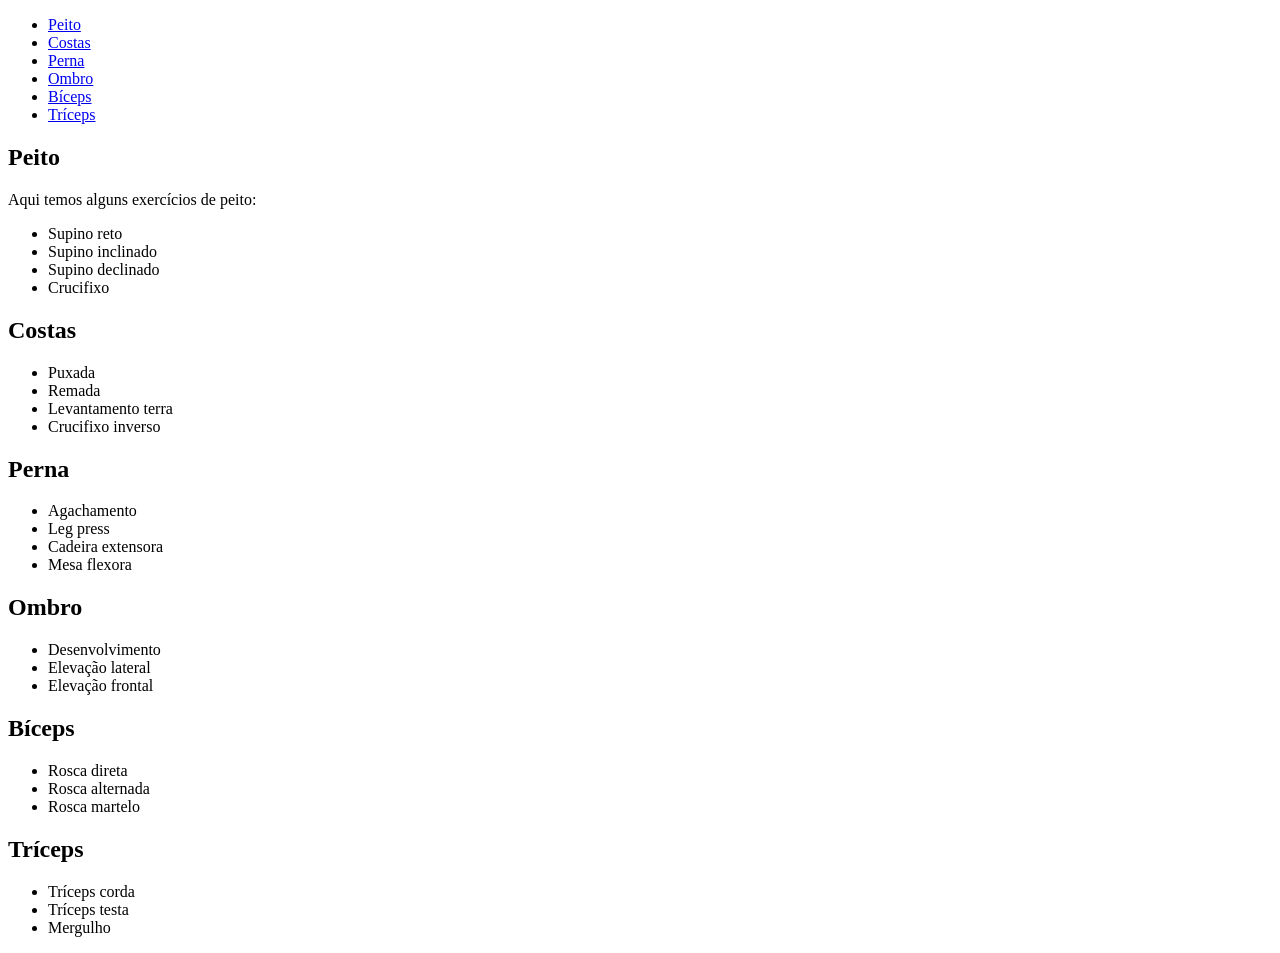
<file: Atividade pra fazer depois/index.html>
<!DOCTYPE html>
<html lang="pt-br">
<head>
    <title>Minha Academia</title>
</head>
<body>

    <!-- Menu -->
    <ul>
        <li><a href="#peito">Peito</a></li>
        <li><a href="#costas">Costas</a></li>
        <li><a href="#perna">Perna</a></li>
        <li><a href="#ombro">Ombro</a></li>
        <li><a href="#biceps">Bíceps</a></li>
        <li><a href="#triceps">Tríceps</a></li>
    </ul>

    <!-- Peito -->
    <section id="peito">
        <h2>Peito</h2>
        <p>Aqui temos alguns exercícios de peito:</p>
        <ul>
            <li>Supino reto</li>
            <li>Supino inclinado</li>
            <li>Supino declinado</li>
            <li>Crucifixo</li>
        </ul>
    </section>

    <!-- Costas -->
    <section id="costas">
        <h2>Costas</h2>
        <ul>
            <li>Puxada</li>
            <li>Remada</li>
            <li>Levantamento terra</li>
            <li>Crucifixo inverso</li>
        </ul>
    </section>

    <!-- Perna -->
    <section id="perna">
        <h2>Perna</h2>
        <ul>
            <li>Agachamento</li>
            <li>Leg press</li>
            <li>Cadeira extensora</li>
            <li>Mesa flexora</li>
        </ul>
    </section>

    <!-- Ombro -->
    <section id="ombro">
        <h2>Ombro</h2>
        <ul>
            <li>Desenvolvimento</li>
            <li>Elevação lateral</li>
            <li>Elevação frontal</li>
        </ul>
    </section>

    <!-- Bíceps -->
    <section id="biceps">
        <h2>Bíceps</h2>
        <ul>
            <li>Rosca direta</li>
            <li>Rosca alternada</li>
            <li>Rosca martelo</li>
        </ul>
    </section>

    <!-- Tríceps -->
    <section id="triceps">
        <h2>Tríceps</h2>
        <ul>
            <li>Tríceps corda</li>
            <li>Tríceps testa</li>
            <li>Mergulho</li>
        </ul>
    </section>

</body>
</html>
</file>
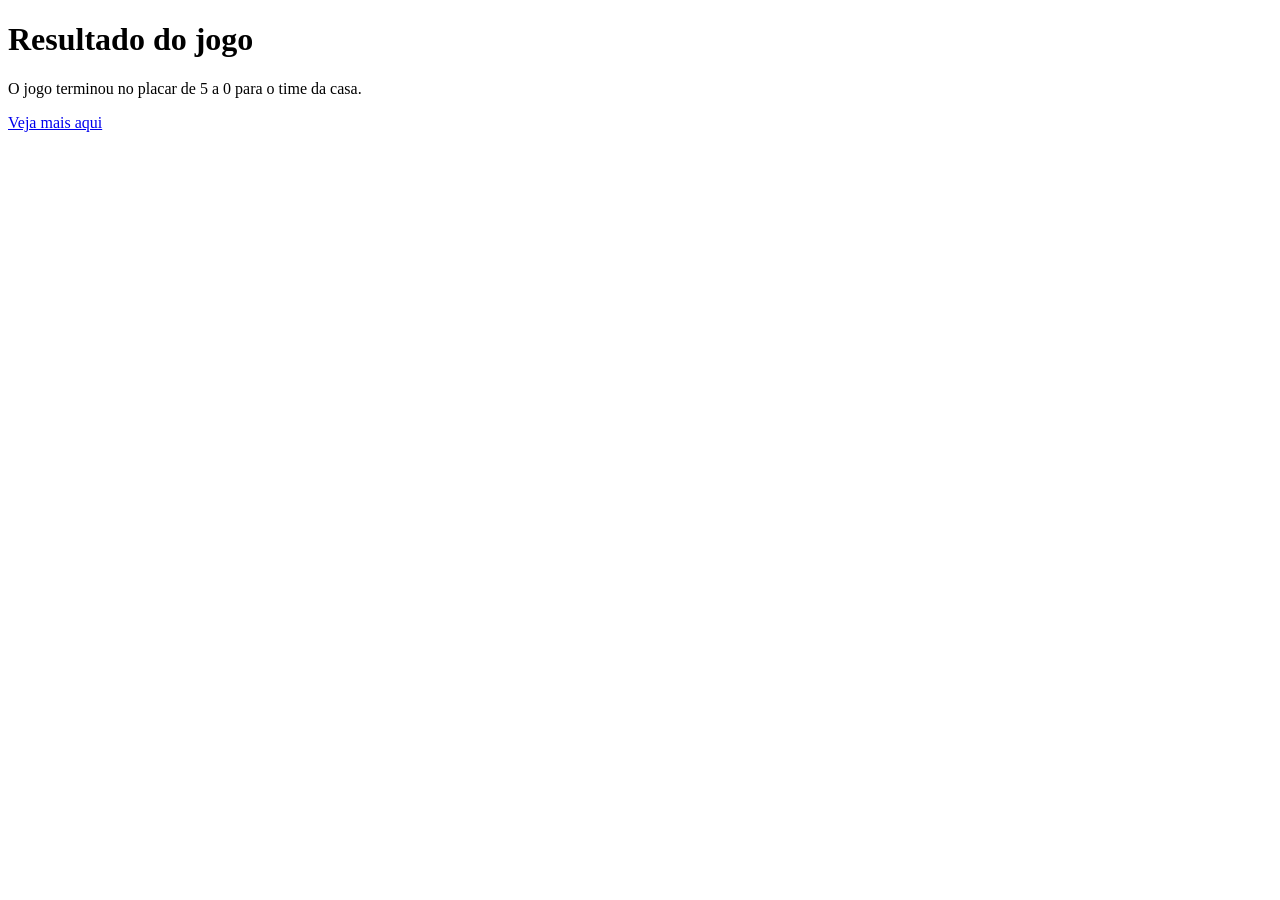
<file: front-end/index.html>
<!DOCTYPE html>
<html>
<head>
    <meta charset="UTF-8">
    <meta name="viewport" content="width=device-width, initial-scale=1.0">
    <title>Pagina Web</title>
    <link rel="stylesheet" href="style.css">

</head>

<body>

    <h1>Resultado do jogo</h1>
    <p>O jogo terminou no placar de 5 a 0 para o time da casa.</p>
    <a href="https://www.meutimao.com.br/jogo/239/brasileirao-2011/corinthians-5-x-0-sao_paulo">Veja mais aqui</a>

</body>
</html>
</file>
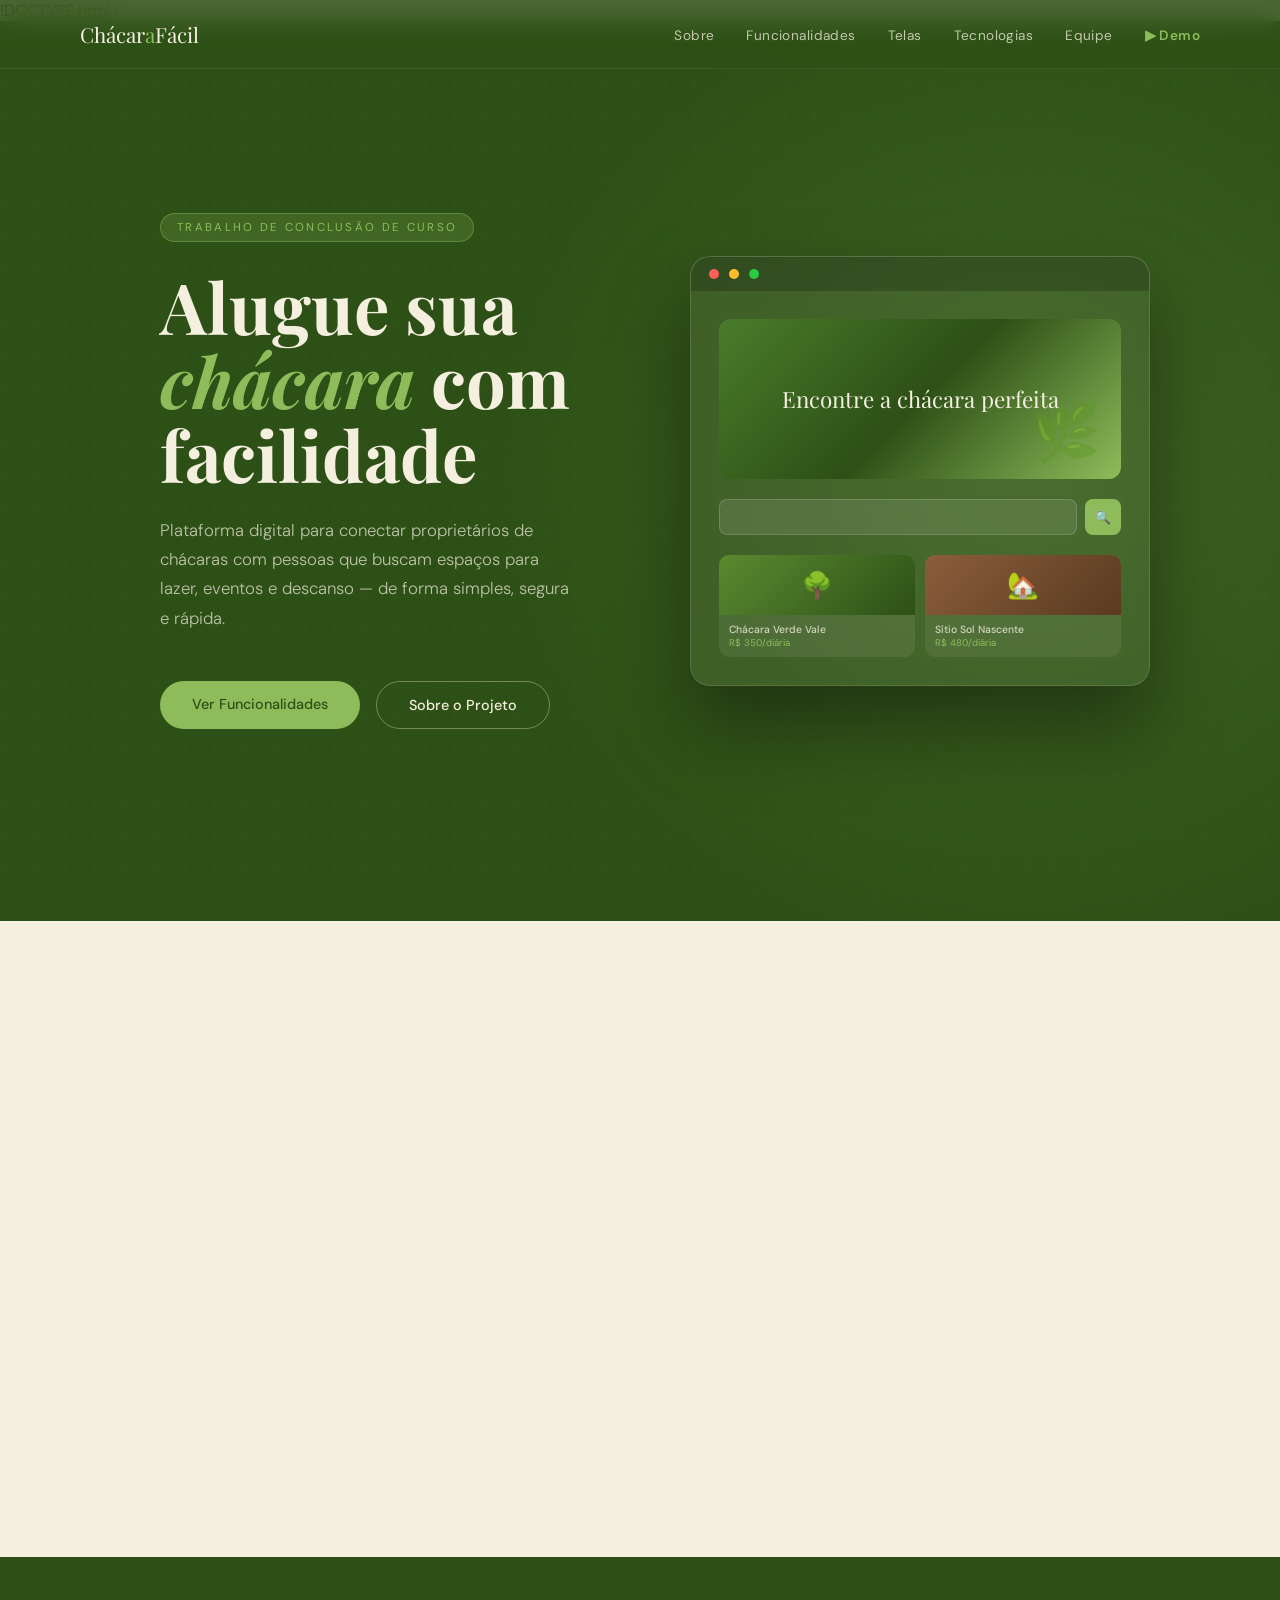
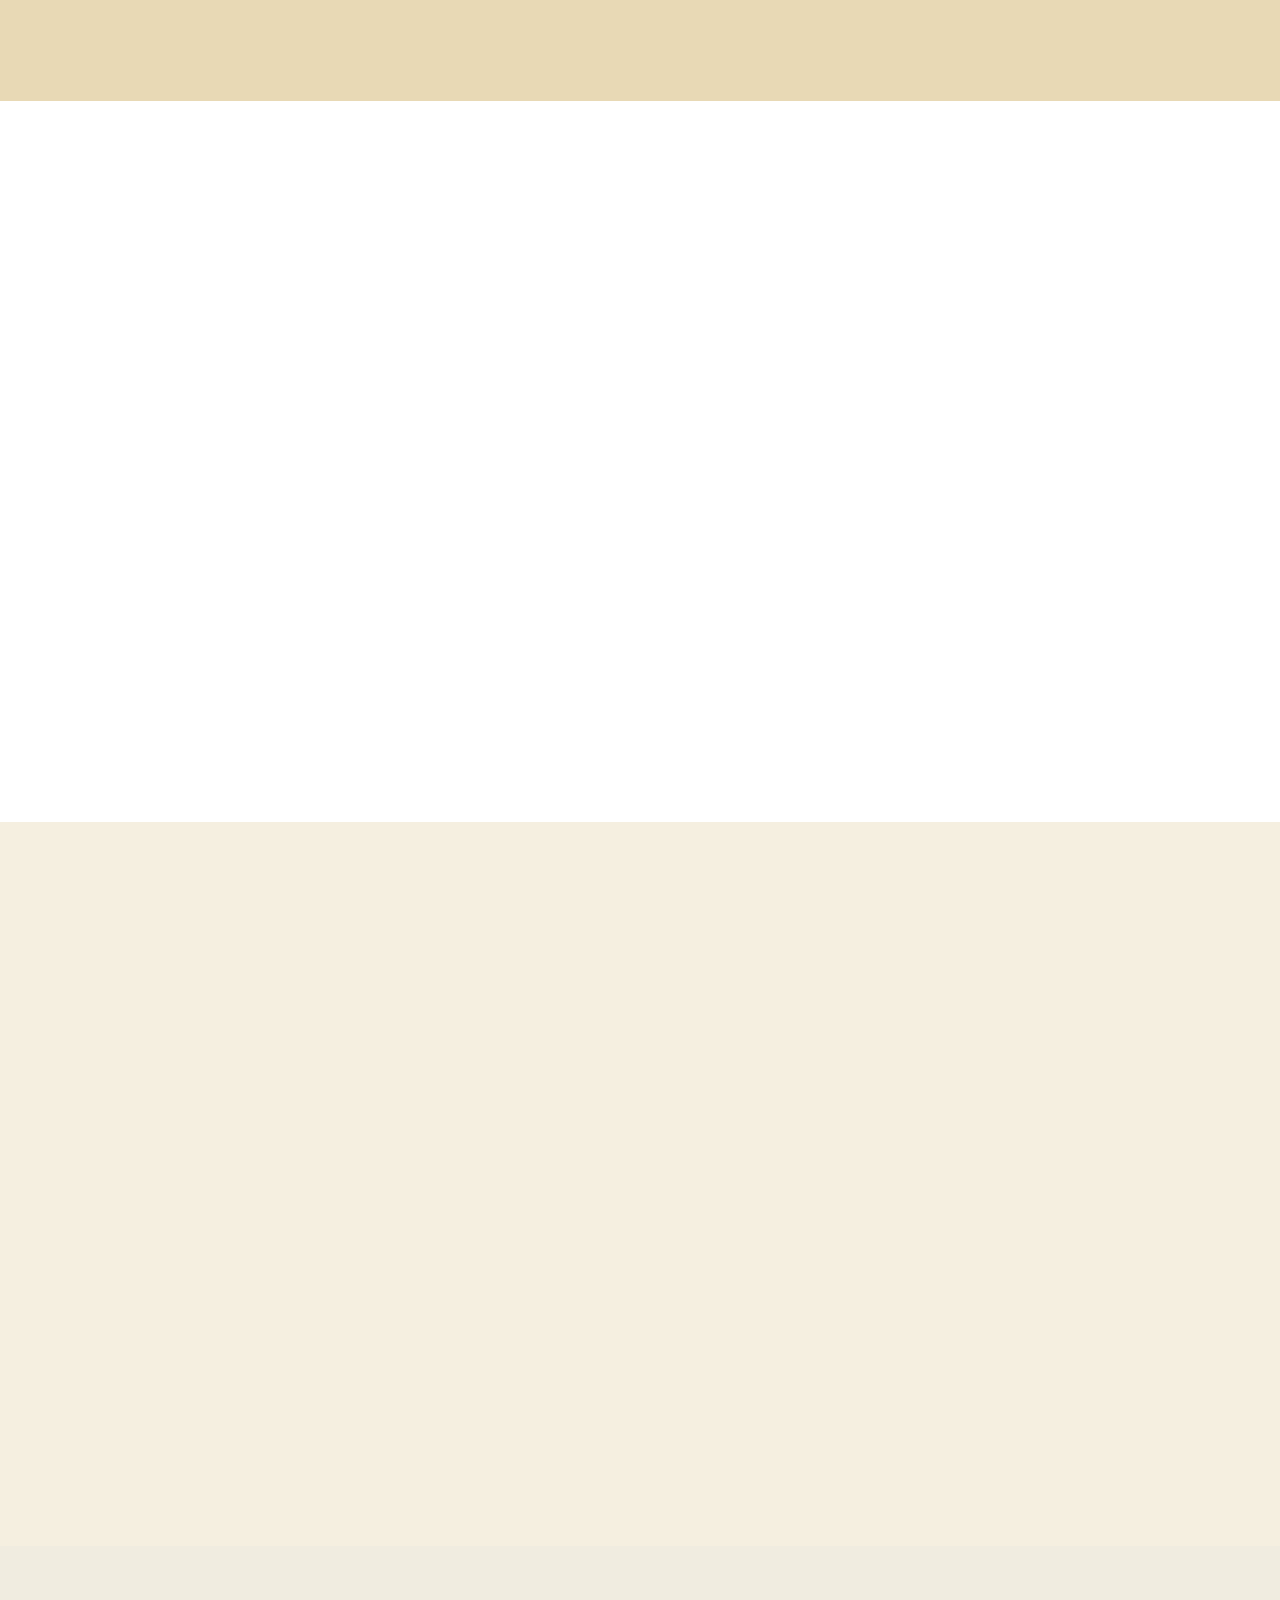
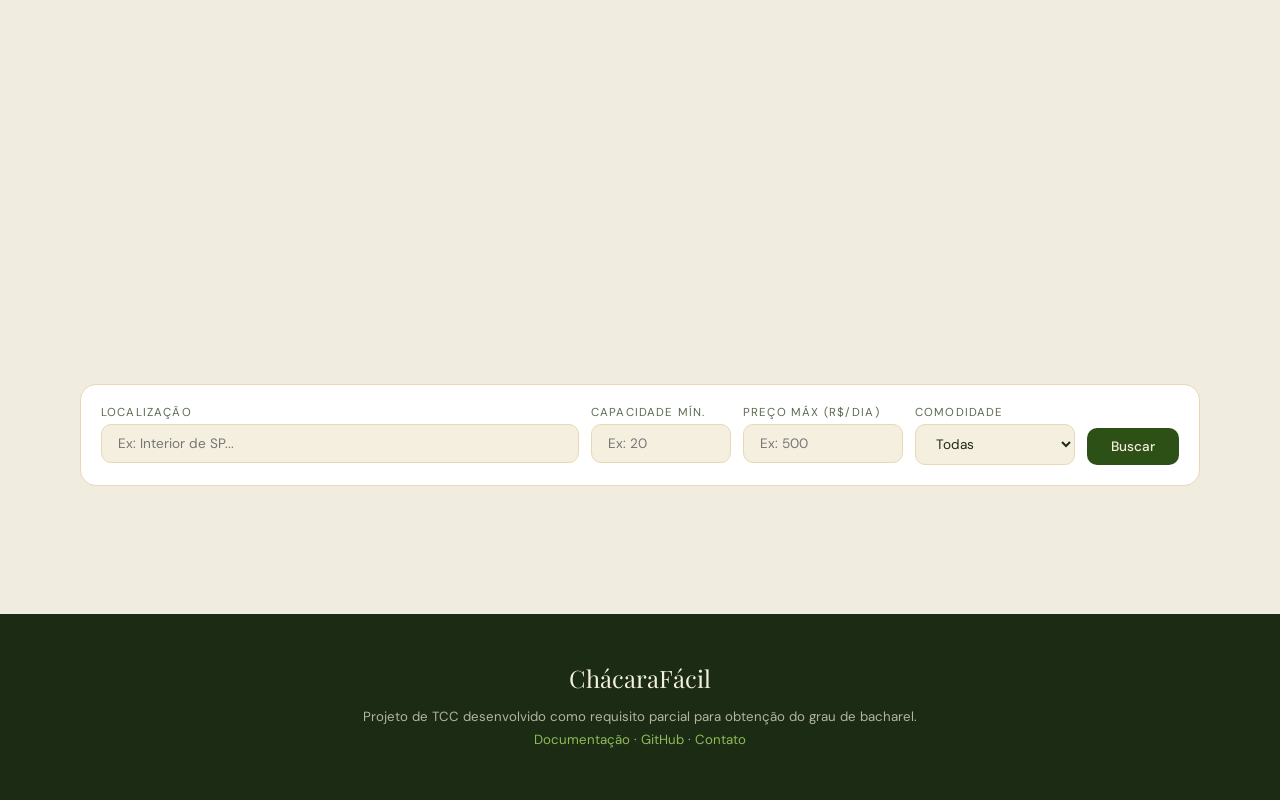
<file: porfólio/index.html>
!DOCTYPE html>
<html lang="pt-BR">
<head>
  <meta charset="UTF-8" />
  <meta name="viewport" content="width=device-width, initial-scale=1.0"/>
  <title>ChácaraFácil — TCC Portfolio</title>
  <link href="https://fonts.googleapis.com/css2?family=Playfair+Display:ital,wght@0,400;0,700;1,400&family=DM+Sans:wght@300;400;500&display=swap" rel="stylesheet"/>
  <style>
    :root {
      --verde: #2D5016;
      --verde-claro: #4A7C2B;
      --verde-suave: #8FBC5A;
      --creme: #F5EFE0;
      --areia: #E8D9B5;
      --terra: #8B5E3C;
      --text: #1C2B14;
      --text-light: #5C6B50;
    }

    *, *::before, *::after { box-sizing: border-box; margin: 0; padding: 0; }

    html { scroll-behavior: smooth; }

    body {
      font-family: 'DM Sans', sans-serif;
      background-color: var(--creme);
      color: var(--text);
      overflow-x: hidden;
    }

    /* ── HERO ── */
    .hero {
      min-height: 100vh;
      background: var(--verde);
      display: grid;
      grid-template-columns: 1fr 1fr;
      position: relative;
      overflow: hidden;
    }

    .hero::before {
      content: '';
      position: absolute;
      inset: 0;
      background:
        radial-gradient(ellipse 60% 80% at 80% 50%, rgba(143,188,90,0.18) 0%, transparent 70%),
        url("data:image/svg+xml,%3Csvg width='60' height='60' viewBox='0 0 60 60' xmlns='http://www.w3.org/2000/svg'%3E%3Cg fill='none' fill-rule='evenodd'%3E%3Cg fill='%234A7C2B' fill-opacity='0.06'%3E%3Cpath d='M36 34v-4h-2v4h-4v2h4v4h2v-4h4v-2h-4zm0-30V0h-2v4h-4v2h4v4h2V6h4V4h-4zM6 34v-4H4v4H0v2h4v4h2v-4h4v-2H6zM6 4V0H4v4H0v2h4v4h2V6h4V4H6z'/%3E%3C/g%3E%3C/g%3E%3C/svg%3E");
      pointer-events: none;
    }

    .hero-left {
      display: flex;
      flex-direction: column;
      justify-content: center;
      padding: 80px 60px 80px 80px;
      position: relative;
      z-index: 2;
    }

    .tag {
      display: inline-block;
      background: rgba(143,188,90,0.2);
      border: 1px solid rgba(143,188,90,0.4);
      color: var(--verde-suave);
      font-size: 0.72rem;
      letter-spacing: 0.2em;
      text-transform: uppercase;
      padding: 6px 16px;
      border-radius: 100px;
      margin-bottom: 28px;
      width: fit-content;
      animation: fadeUp 0.8s ease both;
    }

    .hero h1 {
      font-family: 'Playfair Display', serif;
      font-size: clamp(3rem, 5.5vw, 5.5rem);
      line-height: 1.05;
      color: var(--creme);
      margin-bottom: 24px;
      animation: fadeUp 0.8s 0.15s ease both;
    }

    .hero h1 em {
      font-style: italic;
      color: var(--verde-suave);
    }

    .hero-desc {
      font-size: 1.05rem;
      line-height: 1.75;
      color: rgba(245,239,224,0.72);
      max-width: 420px;
      margin-bottom: 48px;
      font-weight: 300;
      animation: fadeUp 0.8s 0.3s ease both;
    }

    .hero-btns {
      display: flex;
      gap: 16px;
      flex-wrap: wrap;
      animation: fadeUp 0.8s 0.45s ease both;
    }

    .btn {
      padding: 14px 32px;
      border-radius: 100px;
      font-size: 0.9rem;
      font-weight: 500;
      cursor: pointer;
      border: none;
      text-decoration: none;
      transition: transform 0.2s, box-shadow 0.2s;
    }
    .btn:hover { transform: translateY(-2px); box-shadow: 0 8px 24px rgba(0,0,0,0.25); }

    .btn-primary { background: var(--verde-suave); color: var(--verde); }
    .btn-outline { background: transparent; color: var(--creme); border: 1.5px solid rgba(245,239,224,0.35); }

    .hero-right {
      display: flex;
      align-items: center;
      justify-content: center;
      position: relative;
      z-index: 2;
      animation: fadeIn 1.2s 0.2s ease both;
    }

    .mockup-window {
      background: rgba(255,255,255,0.06);
      border: 1px solid rgba(255,255,255,0.12);
      border-radius: 20px;
      width: min(460px, 90%);
      overflow: hidden;
      backdrop-filter: blur(10px);
      box-shadow: 0 40px 80px rgba(0,0,0,0.4);
    }

    .mockup-bar {
      background: rgba(0,0,0,0.2);
      padding: 12px 18px;
      display: flex;
      align-items: center;
      gap: 10px;
    }
    .dot { width: 10px; height: 10px; border-radius: 50%; }
    .dot:nth-child(1){ background:#FF5F57; }
    .dot:nth-child(2){ background:#FFBD2E; }
    .dot:nth-child(3){ background:#28CA41; }

    .mockup-content {
      padding: 28px;
    }

    .mock-hero-img {
      width: 100%;
      height: 160px;
      border-radius: 12px;
      background: linear-gradient(135deg, #4A7C2B 0%, #2D5016 50%, #8FBC5A 100%);
      display: flex;
      align-items: center;
      justify-content: center;
      margin-bottom: 20px;
      position: relative;
      overflow: hidden;
    }

    .mock-hero-img::after {
      content: '🌿';
      font-size: 3.5rem;
      opacity: 0.4;
      position: absolute;
      right: 20px;
      bottom: 10px;
    }

    .mock-hero-img .mock-title {
      font-family: 'Playfair Display', serif;
      color: var(--creme);
      font-size: 1.4rem;
      text-align: center;
      padding: 0 20px;
    }

    .mock-search {
      display: flex;
      gap: 8px;
      margin-bottom: 20px;
    }
    .mock-input {
      flex: 1;
      background: rgba(255,255,255,0.08);
      border: 1px solid rgba(255,255,255,0.15);
      border-radius: 8px;
      height: 36px;
      padding: 0 12px;
    }
    .mock-btn-s {
      background: var(--verde-suave);
      border-radius: 8px;
      width: 36px;
      height: 36px;
      display: flex;
      align-items: center;
      justify-content: center;
      font-size: 0.8rem;
    }

    .mock-cards {
      display: grid;
      grid-template-columns: 1fr 1fr;
      gap: 10px;
    }
    .mock-card {
      background: rgba(255,255,255,0.07);
      border-radius: 10px;
      overflow: hidden;
    }
    .mock-card-img {
      height: 60px;
      display: flex;
      align-items: center;
      justify-content: center;
      font-size: 1.6rem;
    }
    .mock-card:nth-child(1) .mock-card-img { background: linear-gradient(135deg,#5A8A30,#2D5016); }
    .mock-card:nth-child(2) .mock-card-img { background: linear-gradient(135deg,#8B5E3C,#5A3A20); }
    .mock-card-info { padding: 8px 10px; }
    .mock-card-name { font-size: 0.65rem; color: rgba(245,239,224,0.8); font-weight: 500; }
    .mock-card-price { font-size: 0.6rem; color: var(--verde-suave); }

    /* ── SECTION COMMON ── */
    section { padding: 100px 80px; }

    .section-label {
      font-size: 0.72rem;
      letter-spacing: 0.2em;
      text-transform: uppercase;
      color: var(--verde-claro);
      margin-bottom: 12px;
    }

    .section-title {
      font-family: 'Playfair Display', serif;
      font-size: clamp(2rem, 4vw, 3.2rem);
      line-height: 1.15;
      color: var(--text);
      max-width: 600px;
      margin-bottom: 20px;
    }

    /* ── SOBRE ── */
    .about {
      background: var(--creme);
      display: grid;
      grid-template-columns: 1fr 1fr;
      gap: 80px;
      align-items: center;
    }

    .about-text p {
      color: var(--text-light);
      line-height: 1.8;
      margin-bottom: 16px;
      font-size: 0.95rem;
    }

    .about-highlights {
      display: grid;
      grid-template-columns: 1fr 1fr;
      gap: 20px;
    }

    .highlight-card {
      background: white;
      border-radius: 16px;
      padding: 24px;
      border: 1px solid var(--areia);
      transition: transform 0.2s, box-shadow 0.2s;
    }
    .highlight-card:hover { transform: translateY(-4px); box-shadow: 0 12px 30px rgba(45,80,22,0.1); }

    .highlight-icon { font-size: 1.8rem; margin-bottom: 10px; }
    .highlight-title { font-weight: 500; font-size: 0.9rem; margin-bottom: 6px; }
    .highlight-desc { font-size: 0.78rem; color: var(--text-light); line-height: 1.5; }

    /* ── FUNCIONALIDADES ── */
    .features {
      background: var(--verde);
      color: var(--creme);
    }

    .features .section-title { color: var(--creme); }
    .features .section-label { color: var(--verde-suave); }

    .features-sub {
      color: rgba(245,239,224,0.65);
      max-width: 520px;
      line-height: 1.75;
      margin-bottom: 60px;
      font-size: 0.95rem;
    }

    .features-grid {
      display: grid;
      grid-template-columns: repeat(3, 1fr);
      gap: 24px;
    }

    .feature-card {
      background: rgba(255,255,255,0.06);
      border: 1px solid rgba(255,255,255,0.1);
      border-radius: 20px;
      padding: 32px 28px;
      transition: background 0.3s, transform 0.2s;
    }
    .feature-card:hover { background: rgba(255,255,255,0.1); transform: translateY(-4px); }

    .feature-num {
      font-family: 'Playfair Display', serif;
      font-size: 2.5rem;
      color: rgba(143,188,90,0.3);
      line-height: 1;
      margin-bottom: 16px;
    }
    .feature-title { font-weight: 500; font-size: 1rem; margin-bottom: 10px; color: var(--creme); }
    .feature-desc { font-size: 0.83rem; color: rgba(245,239,224,0.6); line-height: 1.6; }

    /* ── TELAS ── */
    .screens {
      background: var(--areia);
    }

    .screens-header {
      display: flex;
      justify-content: space-between;
      align-items: flex-end;
      margin-bottom: 60px;
      flex-wrap: wrap;
      gap: 24px;
    }

    .screens-grid {
      display: grid;
      grid-template-columns: 2fr 1fr 1fr;
      gap: 20px;
    }

    .screen-card {
      border-radius: 20px;
      overflow: hidden;
      position: relative;
      aspect-ratio: 4/3;
      background: var(--verde);
      display: flex;
      align-items: center;
      justify-content: center;
      cursor: pointer;
      transition: transform 0.3s;
    }
    .screen-card:hover { transform: scale(1.02); }
    .screen-card:hover .screen-overlay { opacity: 1; }

    .screen-card:nth-child(1) { background: linear-gradient(135deg, #2D5016, #4A7C2B); }
    .screen-card:nth-child(2) { background: linear-gradient(135deg, #8B5E3C, #6B3F1E); }
    .screen-card:nth-child(3) { background: linear-gradient(135deg, #1A3A0E, #2D5016); }

    .screen-icon { font-size: 3.5rem; opacity: 0.5; }
    .screen-card:nth-child(1) .screen-icon { font-size: 5rem; }

    .screen-overlay {
      position: absolute;
      inset: 0;
      background: rgba(0,0,0,0.5);
      opacity: 0;
      transition: opacity 0.3s;
      display: flex;
      align-items: center;
      justify-content: center;
      font-size: 0.8rem;
      color: white;
      letter-spacing: 0.1em;
      text-transform: uppercase;
    }

    .screen-label {
      position: absolute;
      bottom: 16px;
      left: 20px;
      color: rgba(255,255,255,0.8);
      font-size: 0.78rem;
      font-weight: 500;
    }

    /* ── TECH ── */
    .tech {
      background: white;
      text-align: center;
    }

    .tech .section-title { margin: 0 auto 16px; text-align: center; }

    .tech-sub {
      color: var(--text-light);
      max-width: 480px;
      margin: 0 auto 60px;
      line-height: 1.75;
      font-size: 0.95rem;
    }

    .tech-pills {
      display: flex;
      flex-wrap: wrap;
      gap: 14px;
      justify-content: center;
      margin-bottom: 60px;
    }

    .pill {
      background: var(--creme);
      border: 1.5px solid var(--areia);
      border-radius: 100px;
      padding: 10px 24px;
      font-size: 0.85rem;
      font-weight: 500;
      color: var(--text);
      transition: all 0.2s;
    }
    .pill:hover { background: var(--verde); color: var(--creme); border-color: var(--verde); }

    .stats-row {
      display: grid;
      grid-template-columns: repeat(4, 1fr);
      gap: 1px;
      background: var(--areia);
      border-radius: 20px;
      overflow: hidden;
      max-width: 800px;
      margin: 0 auto;
    }

    .stat {
      background: white;
      padding: 40px 20px;
      text-align: center;
    }
    .stat-num {
      font-family: 'Playfair Display', serif;
      font-size: 2.4rem;
      color: var(--verde);
      display: block;
    }
    .stat-label { font-size: 0.78rem; color: var(--text-light); margin-top: 4px; }

    /* ── EQUIPE ── */
    .team {
      background: var(--creme);
    }
    .team-grid {
      display: grid;
      grid-template-columns: repeat(auto-fit, minmax(200px, 1fr));
      gap: 24px;
      margin-top: 48px;
    }

    .team-card {
      background: white;
      border-radius: 20px;
      padding: 28px 24px;
      text-align: center;
      border: 1px solid var(--areia);
      transition: transform 0.2s, box-shadow 0.2s;
    }
    .team-card:hover { transform: translateY(-4px); box-shadow: 0 12px 30px rgba(45,80,22,0.1); }

    .avatar {
      width: 72px;
      height: 72px;
      border-radius: 50%;
      background: linear-gradient(135deg, var(--verde-claro), var(--verde));
      display: flex;
      align-items: center;
      justify-content: center;
      margin: 0 auto 14px;
      font-size: 1.8rem;
    }
    .team-name { font-weight: 600; font-size: 1rem; margin-bottom: 4px; }
    .team-role { font-size: 0.78rem; color: var(--text-light); margin-bottom: 16px; }

    /* ── AGENDA ── */
    .agenda-wrap {
      margin-top: 16px;
      text-align: left;
      border-top: 1px solid var(--areia);
      padding-top: 16px;
    }
    .agenda-date-label {
      font-size: 0.68rem;
      font-weight: 600;
      letter-spacing: 0.1em;
      text-transform: uppercase;
      color: var(--verde-claro);
      margin-bottom: 10px;
      display: flex;
      align-items: center;
      justify-content: space-between;
    }
    .agenda-date-nav { display: flex; gap: 4px; }
    .agenda-nav-btn {
      background: none;
      border: 1px solid var(--areia);
      border-radius: 6px;
      width: 22px; height: 22px;
      font-size: 0.65rem;
      cursor: pointer;
      color: var(--text-light);
      display: flex; align-items: center; justify-content: center;
      transition: all 0.15s;
    }
    .agenda-nav-btn:hover { background: var(--verde); color: white; border-color: var(--verde); }
    .agenda-entries {
      list-style: none;
      margin-bottom: 10px;
      min-height: 36px;
      max-height: 130px;
      overflow-y: auto;
    }
    .agenda-entry {
      display: flex;
      align-items: flex-start;
      gap: 8px;
      padding: 6px 0;
      border-bottom: 1px dashed var(--areia);
      font-size: 0.8rem;
      color: var(--text);
      animation: fadeUp 0.25s ease;
    }
    .agenda-entry:last-child { border-bottom: none; }
    .entry-dot { width: 6px; height: 6px; border-radius: 50%; background: var(--verde-suave); flex-shrink: 0; margin-top: 5px; }
    .entry-text { flex: 1; line-height: 1.4; }
    .entry-del { background: none; border: none; cursor: pointer; color: #ccc; font-size: 0.7rem; transition: color 0.15s; flex-shrink: 0; padding: 0 2px; }
    .entry-del:hover { color: #e05252; }
    .agenda-empty { font-size: 0.75rem; color: #bbb; text-align: center; padding: 8px 0; }
    .agenda-input-row { display: flex; gap: 6px; }
    .agenda-input {
      flex: 1; padding: 8px 12px;
      border: 1.5px solid var(--areia);
      border-radius: 8px;
      font-family: 'DM Sans', sans-serif;
      font-size: 0.8rem; color: var(--text); background: var(--creme);
      outline: none; transition: border-color 0.2s;
    }
    .agenda-input:focus { border-color: var(--verde-claro); }
    .agenda-add-btn {
      background: var(--verde); color: white; border: none; border-radius: 8px;
      width: 32px; height: 32px; font-size: 1.1rem; cursor: pointer; flex-shrink: 0;
      transition: background 0.2s, transform 0.15s;
      display: flex; align-items: center; justify-content: center;
    }
    .agenda-add-btn:hover { background: var(--verde-claro); transform: scale(1.1); }

    /* ── FOOTER ── */
    footer {
      background: var(--text);
      color: rgba(245,239,224,0.7);
      text-align: center;
      padding: 48px 80px;
    }

    footer .logo-footer {
      font-family: 'Playfair Display', serif;
      font-size: 1.5rem;
      color: var(--creme);
      margin-bottom: 12px;
    }

    footer p { font-size: 0.83rem; line-height: 1.7; }
    footer a { color: var(--verde-suave); text-decoration: none; }

    /* ── NAV ── */
    nav {
      position: fixed;
      top: 0; left: 0; right: 0;
      z-index: 100;
      padding: 20px 80px;
      display: flex;
      justify-content: space-between;
      align-items: center;
      background: rgba(45,80,22,0.85);
      backdrop-filter: blur(12px);
      border-bottom: 1px solid rgba(255,255,255,0.07);
    }

    .nav-logo {
      font-family: 'Playfair Display', serif;
      font-size: 1.3rem;
      color: var(--creme);
    }
    .nav-logo span { color: var(--verde-suave); }

    .nav-links {
      display: flex;
      gap: 32px;
      list-style: none;
    }
    .nav-links a {
      color: rgba(245,239,224,0.75);
      text-decoration: none;
      font-size: 0.85rem;
      letter-spacing: 0.03em;
      transition: color 0.2s;
    }
    .nav-links a:hover { color: var(--creme); }

    /* ── ANIMATIONS ── */
    @keyframes fadeUp {
      from { opacity: 0; transform: translateY(24px); }
      to   { opacity: 1; transform: translateY(0); }
    }
    @keyframes fadeIn {
      from { opacity: 0; }
      to   { opacity: 1; }
    }

    .reveal {
      opacity: 0;
      transform: translateY(30px);
      transition: opacity 0.7s ease, transform 0.7s ease;
    }
    .reveal.visible {
      opacity: 1;
      transform: none;
    }

    /* ── DEMO SECTION ── */
    .demo {
      background: #f0ece0;
      padding: 100px 80px;
    }

    .demo-header { margin-bottom: 56px; }

    .demo-tabs {
      display: flex;
      gap: 10px;
      margin-bottom: 40px;
      flex-wrap: wrap;
    }

    .demo-tab {
      padding: 10px 24px;
      border-radius: 100px;
      border: 1.5px solid var(--areia);
      background: white;
      font-size: 0.85rem;
      font-weight: 500;
      cursor: pointer;
      color: var(--text-light);
      transition: all 0.2s;
      font-family: 'DM Sans', sans-serif;
    }
    .demo-tab.active {
      background: var(--verde);
      color: var(--creme);
      border-color: var(--verde);
    }
    .demo-tab:hover:not(.active) {
      border-color: var(--verde-claro);
      color: var(--verde);
    }

    .demo-panel { display: none; }
    .demo-panel.active { display: block; animation: fadeUp 0.4s ease; }

    /* ── FILTRO ── */
    .filter-bar {
      display: flex;
      gap: 12px;
      flex-wrap: wrap;
      margin-bottom: 28px;
      background: white;
      padding: 20px;
      border-radius: 16px;
      border: 1px solid var(--areia);
    }

    .filter-input {
      padding: 10px 16px;
      border: 1.5px solid var(--areia);
      border-radius: 10px;
      font-family: 'DM Sans', sans-serif;
      font-size: 0.85rem;
      color: var(--text);
      background: var(--creme);
      outline: none;
      transition: border-color 0.2s;
    }
    .filter-input:focus { border-color: var(--verde-claro); }
    .filter-input[type="range"] { padding: 6px 0; accent-color: var(--verde); }

    .filter-label {
      font-size: 0.72rem;
      color: var(--text-light);
      text-transform: uppercase;
      letter-spacing: 0.1em;
      display: block;
      margin-bottom: 4px;
    }

    .filter-group { display: flex; flex-direction: column; }
    .filter-group.grow { flex: 1; min-width: 160px; }

    .btn-filter {
      align-self: flex-end;
      background: var(--verde);
      color: var(--creme);
      padding: 10px 24px;
      border-radius: 10px;
      border: none;
      font-family: 'DM Sans', sans-serif;
      font-size: 0.85rem;
      font-weight: 500;
      cursor: pointer;
      transition: background 0.2s, transform 0.2s;
    }
    .btn-filter:hover { background: var(--verde-claro); transform: translateY(-1px); }

    .chacaras-grid {
      display: grid;
      grid-template-columns: repeat(auto-fill, minmax(240px, 1fr));
      gap: 20px;
    }

    .chacara-card {
      background: white;
      border-radius: 16px;
      overflow: hidden;
      border: 1px solid var(--areia);
      transition: transform 0.2s, box-shadow 0.2s;
      cursor: pointer;
    }
    .chacara-card:hover { transform: translateY(-4px); box-shadow: 0 12px 30px rgba(45,80,22,0.12); }
    .chacara-card.hidden { display: none; }

    .chacara-thumb {
      height: 140px;
      display: flex;
      align-items: center;
      justify-content: center;
      font-size: 3rem;
      position: relative;
    }
    .chacara-badge {
      position: absolute;
      top: 10px;
      right: 10px;
      background: var(--verde-suave);
      color: var(--verde);
      font-size: 0.65rem;
      font-weight: 700;
      padding: 3px 10px;
      border-radius: 100px;
      text-transform: uppercase;
      letter-spacing: 0.05em;
    }
    .chacara-info { padding: 16px; }
    .chacara-name { font-weight: 600; font-size: 0.95rem; margin-bottom: 4px; }
    .chacara-loc { font-size: 0.78rem; color: var(--text-light); margin-bottom: 10px; }
    .chacara-meta {
      display: flex;
      justify-content: space-between;
      align-items: center;
      font-size: 0.78rem;
    }
    .chacara-price { color: var(--verde); font-weight: 700; font-size: 0.95rem; }
    .chacara-cap { color: var(--text-light); }

    .no-results {
      text-align: center;
      padding: 60px 20px;
      color: var(--text-light);
      display: none;
    }
    .no-results.visible { display: block; }

    /* ── CALENDÁRIO ── */
    .calendar-wrap {
      background: white;
      border-radius: 20px;
      padding: 32px;
      border: 1px solid var(--areia);
      max-width: 560px;
      margin: 0 auto;
    }

    .cal-header {
      display: flex;
      align-items: center;
      justify-content: space-between;
      margin-bottom: 24px;
    }
    .cal-nav {
      background: none;
      border: 1.5px solid var(--areia);
      border-radius: 8px;
      width: 36px;
      height: 36px;
      cursor: pointer;
      font-size: 1rem;
      color: var(--text);
      transition: all 0.2s;
    }
    .cal-nav:hover { background: var(--verde); color: white; border-color: var(--verde); }
    .cal-month { font-family: 'Playfair Display', serif; font-size: 1.2rem; }

    .cal-weekdays {
      display: grid;
      grid-template-columns: repeat(7, 1fr);
      text-align: center;
      font-size: 0.7rem;
      font-weight: 600;
      color: var(--text-light);
      letter-spacing: 0.08em;
      margin-bottom: 8px;
    }

    .cal-grid {
      display: grid;
      grid-template-columns: repeat(7, 1fr);
      gap: 4px;
    }

    .cal-day {
      aspect-ratio: 1;
      display: flex;
      align-items: center;
      justify-content: center;
      border-radius: 8px;
      font-size: 0.83rem;
      cursor: pointer;
      transition: all 0.15s;
      position: relative;
      user-select: none;
    }
    .cal-day:hover:not(.empty):not(.past):not(.unavailable) {
      background: var(--verde-suave);
      color: var(--verde);
      font-weight: 600;
    }
    .cal-day.today { border: 2px solid var(--verde-claro); font-weight: 700; }
    .cal-day.unavailable { background: #f4e4e4; color: #c9a0a0; cursor: not-allowed; text-decoration: line-through; }
    .cal-day.past { color: #ccc; cursor: not-allowed; }
    .cal-day.selected-start, .cal-day.selected-end {
      background: var(--verde);
      color: white;
      font-weight: 700;
    }
    .cal-day.in-range { background: rgba(143,188,90,0.25); color: var(--verde); }
    .cal-day.empty { cursor: default; }

    .cal-legend {
      display: flex;
      gap: 16px;
      margin-top: 20px;
      flex-wrap: wrap;
      justify-content: center;
    }
    .cal-legend-item {
      display: flex;
      align-items: center;
      gap: 6px;
      font-size: 0.75rem;
      color: var(--text-light);
    }
    .legend-dot {
      width: 12px;
      height: 12px;
      border-radius: 3px;
    }

    .cal-summary {
      margin-top: 20px;
      padding: 16px;
      background: var(--creme);
      border-radius: 12px;
      font-size: 0.85rem;
      color: var(--text);
      text-align: center;
      min-height: 48px;
      display: flex;
      align-items: center;
      justify-content: center;
    }

    /* ── GALERIA ── */
    .gallery-grid {
      display: grid;
      grid-template-columns: repeat(3, 1fr);
      gap: 16px;
    }

    .gallery-item {
      border-radius: 14px;
      overflow: hidden;
      aspect-ratio: 4/3;
      cursor: pointer;
      position: relative;
      display: flex;
      align-items: center;
      justify-content: center;
      font-size: 3.5rem;
      transition: transform 0.3s;
    }
    .gallery-item:hover { transform: scale(1.03); }
    .gallery-item:hover .gallery-overlay { opacity: 1; }
    .gallery-item:nth-child(1) { background: linear-gradient(135deg,#2D5016,#4A7C2B); }
    .gallery-item:nth-child(2) { background: linear-gradient(135deg,#5A3A20,#8B5E3C); }
    .gallery-item:nth-child(3) { background: linear-gradient(135deg,#1a3a6e,#2d5fa8); }
    .gallery-item:nth-child(4) { background: linear-gradient(135deg,#5a1a6e,#a02db5); }
    .gallery-item:nth-child(5) { background: linear-gradient(135deg,#3a1a0e,#7a3a1e); }
    .gallery-item:nth-child(6) { background: linear-gradient(135deg,#1a4a3a,#2d8a6e); }

    .gallery-overlay {
      position: absolute;
      inset: 0;
      background: rgba(0,0,0,0.5);
      opacity: 0;
      transition: opacity 0.3s;
      display: flex;
      flex-direction: column;
      align-items: center;
      justify-content: center;
      color: white;
      gap: 4px;
    }
    .gallery-overlay span { font-size: 0.78rem; letter-spacing: 0.1em; text-transform: uppercase; }

    /* Modal */
    .modal-overlay {
      position: fixed;
      inset: 0;
      background: rgba(0,0,0,0.85);
      z-index: 1000;
      display: flex;
      align-items: center;
      justify-content: center;
      opacity: 0;
      pointer-events: none;
      transition: opacity 0.3s;
    }
    .modal-overlay.open { opacity: 1; pointer-events: all; }

    .modal-box {
      background: var(--text);
      border-radius: 24px;
      padding: 40px;
      max-width: 600px;
      width: 90%;
      position: relative;
      transform: scale(0.9);
      transition: transform 0.3s;
      color: var(--creme);
    }
    .modal-overlay.open .modal-box { transform: scale(1); }

    .modal-close {
      position: absolute;
      top: 16px;
      right: 20px;
      background: none;
      border: none;
      font-size: 1.5rem;
      cursor: pointer;
      color: rgba(245,239,224,0.6);
      transition: color 0.2s;
      line-height: 1;
    }
    .modal-close:hover { color: var(--creme); }

    .modal-img {
      width: 100%;
      height: 200px;
      border-radius: 14px;
      display: flex;
      align-items: center;
      justify-content: center;
      font-size: 4rem;
      margin-bottom: 20px;
    }

    .modal-title { font-family: 'Playfair Display', serif; font-size: 1.5rem; margin-bottom: 8px; }
    .modal-desc { color: rgba(245,239,224,0.65); font-size: 0.88rem; line-height: 1.7; }

    .modal-nav-btns {
      display: flex;
      gap: 10px;
      margin-top: 24px;
      justify-content: flex-end;
    }
    .modal-nav {
      background: rgba(255,255,255,0.08);
      border: 1px solid rgba(255,255,255,0.15);
      color: var(--creme);
      padding: 8px 20px;
      border-radius: 8px;
      cursor: pointer;
      font-family: 'DM Sans', sans-serif;
      font-size: 0.85rem;
      transition: background 0.2s;
    }
    .modal-nav:hover { background: rgba(255,255,255,0.16); }

    /* ── FORMULÁRIO ── */
    .form-wrap {
      background: white;
      border-radius: 20px;
      padding: 40px;
      border: 1px solid var(--areia);
      max-width: 640px;
      margin: 0 auto;
    }

    .form-row {
      display: grid;
      grid-template-columns: 1fr 1fr;
      gap: 16px;
      margin-bottom: 16px;
    }

    .form-group {
      display: flex;
      flex-direction: column;
      margin-bottom: 16px;
    }

    .form-group label {
      font-size: 0.78rem;
      font-weight: 500;
      color: var(--text-light);
      text-transform: uppercase;
      letter-spacing: 0.08em;
      margin-bottom: 6px;
    }

    .form-group input,
    .form-group select,
    .form-group textarea {
      padding: 12px 16px;
      border: 1.5px solid var(--areia);
      border-radius: 10px;
      font-family: 'DM Sans', sans-serif;
      font-size: 0.9rem;
      color: var(--text);
      background: var(--creme);
      outline: none;
      transition: border-color 0.2s, box-shadow 0.2s;
    }
    .form-group input:focus,
    .form-group select:focus,
    .form-group textarea:focus {
      border-color: var(--verde-claro);
      box-shadow: 0 0 0 3px rgba(74,124,43,0.12);
    }
    .form-group textarea { resize: vertical; min-height: 100px; }

    .form-group .input-error { border-color: #e05252 !important; }
    .field-err { font-size: 0.72rem; color: #e05252; margin-top: 4px; display: none; }
    .field-err.show { display: block; }

    .btn-submit {
      width: 100%;
      background: var(--verde);
      color: var(--creme);
      padding: 14px 32px;
      border-radius: 12px;
      border: none;
      font-family: 'DM Sans', sans-serif;
      font-size: 1rem;
      font-weight: 600;
      cursor: pointer;
      transition: background 0.2s, transform 0.2s;
      margin-top: 8px;
    }
    .btn-submit:hover { background: var(--verde-claro); transform: translateY(-1px); }
    .btn-submit:disabled { background: #aaa; cursor: not-allowed; transform: none; }

    .form-success {
      display: none;
      text-align: center;
      padding: 48px 20px;
      animation: fadeUp 0.5s ease;
    }
    .form-success.show { display: block; }
    .success-icon { font-size: 3rem; margin-bottom: 16px; }
    .success-title { font-family: 'Playfair Display', serif; font-size: 1.5rem; color: var(--verde); margin-bottom: 8px; }
    .success-sub { color: var(--text-light); font-size: 0.9rem; line-height: 1.6; }

    /* ── RESPONSIVE ── */
    @media (max-width: 900px) {
      nav { padding: 16px 24px; }
      nav .nav-links { display: none; }
      .hero { grid-template-columns: 1fr; }
      .hero-right { display: none; }
      .hero-left { padding: 120px 32px 80px; }
      section { padding: 60px 32px; }
      .about { grid-template-columns: 1fr; gap: 40px; }
      .features-grid { grid-template-columns: 1fr; }
      .screens-grid { grid-template-columns: 1fr; }
      .stats-row { grid-template-columns: 1fr 1fr; }
      footer { padding: 40px 32px; }
      .demo { padding: 60px 24px; }
      .gallery-grid { grid-template-columns: repeat(2, 1fr); }
      .form-row { grid-template-columns: 1fr; }
    }
  </style>
</head>
<body>

<!-- NAV -->
<nav>
  <div class="nav-logo">Chácar<span>a</span>Fácil</div>
  <ul class="nav-links">
    <li><a href="#sobre">Sobre</a></li>
    <li><a href="#funcionalidades">Funcionalidades</a></li>
    <li><a href="#telas">Telas</a></li>
    <li><a href="#tecnologias">Tecnologias</a></li>
    <li><a href="#equipe">Equipe</a></li>
    <li><a href="#demo" style="color:var(--verde-suave);font-weight:600">▶ Demo</a></li>
  </ul>
</nav>

<!-- HERO -->
<section class="hero">
  <div class="hero-left">
    <span class="tag">Trabalho de Conclusão de Curso</span>
    <h1>Alugue sua<br/><em>chácara</em> com<br/>facilidade</h1>
    <p class="hero-desc">
      Plataforma digital para conectar proprietários de chácaras com pessoas que buscam espaços para lazer, eventos e descanso — de forma simples, segura e rápida.
    </p>
    <div class="hero-btns">
      <a href="#funcionalidades" class="btn btn-primary">Ver Funcionalidades</a>
      <a href="#equipe" class="btn btn-outline">Sobre o Projeto</a>
    </div>
  </div>
  <div class="hero-right">
    <div class="mockup-window">
      <div class="mockup-bar">
        <div class="dot"></div>
        <div class="dot"></div>
        <div class="dot"></div>
      </div>
      <div class="mockup-content">
        <div class="mock-hero-img">
          <span class="mock-title">Encontre a chácara perfeita</span>
        </div>
        <div class="mock-search">
          <div class="mock-input" style="background:rgba(255,255,255,0.1);"></div>
          <div class="mock-btn-s">🔍</div>
        </div>
        <div class="mock-cards">
          <div class="mock-card">
            <div class="mock-card-img">🌳</div>
            <div class="mock-card-info">
              <div class="mock-card-name">Chácara Verde Vale</div>
              <div class="mock-card-price">R$ 350/diária</div>
            </div>
          </div>
          <div class="mock-card">
            <div class="mock-card-img">🏡</div>
            <div class="mock-card-info">
              <div class="mock-card-name">Sítio Sol Nascente</div>
              <div class="mock-card-price">R$ 480/diária</div>
            </div>
          </div>
        </div>
      </div>
    </div>
  </div>
</section>

<!-- SOBRE -->
<section class="about" id="sobre">
  <div class="about-text reveal">
    <p class="section-label">Sobre o Projeto</p>
    <h2 class="section-title">Uma solução digital para o mercado de chácaras</h2>
    <p>
      Este projeto nasceu da observação de que o mercado de aluguel de chácaras ainda é muito informal, dependendo de indicações e grupos de WhatsApp para conectar proprietários e locatários.
    </p>
    <p>
      ChácaraFácil é uma plataforma web que centraliza anúncios, facilita a busca por filtros, permite a reserva online e oferece segurança tanto para quem aluga quanto para quem disponibiliza o espaço.
    </p>
  </div>
  <div class="about-highlights reveal">
    <div class="highlight-card">
      <div class="highlight-icon">🔍</div>
      <div class="highlight-title">Busca Inteligente</div>
      <div class="highlight-desc">Filtre por localização, capacidade, amenidades e faixa de preço.</div>
    </div>
    <div class="highlight-card">
      <div class="highlight-icon">📅</div>
      <div class="highlight-title">Reserva Online</div>
      <div class="highlight-desc">Verifique disponibilidade e faça reservas diretamente na plataforma.</div>
    </div>
    <div class="highlight-card">
      <div class="highlight-icon">⭐</div>
      <div class="highlight-title">Avaliações</div>
      <div class="highlight-desc">Sistema de avaliações e comentários para decisões mais seguras.</div>
    </div>
    <div class="highlight-card">
      <div class="highlight-icon">🔒</div>
      <div class="highlight-title">Segurança</div>
      <div class="highlight-desc">Autenticação segura e proteção de dados para todos os usuários.</div>
    </div>
  </div>
</section>

<!-- FUNCIONALIDADES -->
<section class="features" id="funcionalidades">
  <div class="reveal">
    <p class="section-label">Funcionalidades</p>
    <h2 class="section-title">Tudo que o projeto oferece</h2>
    <p class="features-sub">
      Desenvolvido com foco na experiência do usuário, o sistema conta com módulos para locatários, proprietários e administradores.
    </p>
  </div>
  <div class="features-grid reveal">
    <div class="feature-card">
      <div class="feature-num">01</div>
      <div class="feature-title">Cadastro de Imóveis</div>
      <div class="feature-desc">Proprietários podem cadastrar suas chácaras com fotos, descrições, regras e preços.</div>
    </div>
    <div class="feature-card">
      <div class="feature-num">02</div>
      <div class="feature-title">Calendário de Disponibilidade</div>
      <div class="feature-desc">Controle de datas disponíveis e bloqueio de períodos com visualização em calendário.</div>
    </div>
    <div class="feature-card">
      <div class="feature-num">03</div>
      <div class="feature-title">Solicitação de Reserva</div>
      <div class="feature-desc">Locatário solicita reserva e proprietário aprova ou recusa via painel de controle.</div>
    </div>
    <div class="feature-card">
      <div class="feature-num">04</div>
      <div class="feature-title">Painel do Proprietário</div>
      <div class="feature-desc">Dashboard com reservas pendentes, histórico de locações e métricas de desempenho.</div>
    </div>
    <div class="feature-card">
      <div class="feature-num">05</div>
      <div class="feature-title">Sistema de Avaliação</div>
      <div class="feature-desc">Avaliações mútuas entre locatários e proprietários após cada locação concluída.</div>
    </div>
    <div class="feature-card">
      <div class="feature-num">06</div>
      <div class="feature-title">Notificações</div>
      <div class="feature-desc">Alertas por e-mail e no sistema para confirmações, lembretes e atualizações de reservas.</div>
    </div>
  </div>
</section>

<!-- TELAS -->
<section class="screens" id="telas">
  <div class="screens-header reveal">
    <div>
      <p class="section-label">Telas do Sistema</p>
      <h2 class="section-title">Interface projetada para ser intuitiva</h2>
    </div>
    <p style="color:var(--text-light);font-size:0.88rem;max-width:260px;line-height:1.6;">
      Design responsivo focado em usabilidade e acessibilidade para todos os perfis de usuário.
    </p>
  </div>
  <div class="screens-grid reveal">
    <div class="screen-card">
      <span class="screen-icon">🏡</span>
      <div class="screen-overlay">Página Inicial</div>
      <span class="screen-label">Página Inicial</span>
    </div>
    <div class="screen-card">
      <span class="screen-icon">📋</span>
      <div class="screen-overlay">Anúncio</div>
      <span class="screen-label">Detalhe do Imóvel</span>
    </div>
    <div class="screen-card">
      <span class="screen-icon">📊</span>
      <div class="screen-overlay">Painel</div>
      <span class="screen-label">Dashboard Admin</span>
    </div>
  </div>
</section>

<!-- TECNOLOGIAS -->
<section class="tech" id="tecnologias">
  <p class="section-label reveal">Tecnologias</p>
  <h2 class="section-title reveal">Stack utilizada no desenvolvimento</h2>
  <p class="tech-sub reveal">
    Tecnologias modernas escolhidas para garantir performance, escalabilidade e facilidade de manutenção do sistema.
  </p>
  <div class="tech-pills reveal">
    <span class="pill">HTML5</span>
    <span class="pill">CSS3</span>
    <span class="pill">JavaScript</span>
    <span class="pill">PHP</span>
    <span class="pill">MySQL</span>
    <span class="pill">Bootstrap</span>
    <span class="pill">Git & GitHub</span>
    <span class="pill">Figma</span>
  </div>
  <div class="stats-row reveal">
    <div class="stat">
      <span class="stat-num">6+</span>
      <span class="stat-label">Telas Desenvolvidas</span>
    </div>
    <div class="stat">
      <span class="stat-num">3</span>
      <span class="stat-label">Perfis de Usuário</span>
    </div>
    <div class="stat">
      <span class="stat-num">100%</span>
      <span class="stat-label">Responsivo</span>
    </div>
    <div class="stat">
      <span class="stat-num">TCC</span>
      <span class="stat-label">2025</span>
    </div>
  </div>
</section>

<!-- EQUIPE -->
<section class="team" id="equipe">
  <p class="section-label reveal">Equipe</p>
  <h2 class="section-title reveal">Desenvolvedores do projeto</h2>
  <div class="team-grid reveal">

    <!-- Miguel Duarte -->
    <div class="team-card">
      <div class="avatar">👨‍💻</div>
      <div class="team-name">Miguel Duarte</div>
      <div class="team-role">Fullstack Developer</div>
      <div class="agenda-wrap" id="agenda-miguel">
        <div class="agenda-date-label">
          <span id="label-miguel">📅 ...</span>
          <div class="agenda-date-nav">
            <button class="agenda-nav-btn" onclick="agendaChangeDay('miguel', -1)">◀</button>
            <button class="agenda-nav-btn" onclick="agendaChangeDay('miguel', 1)">▶</button>
          </div>
        </div>
        <ul class="agenda-entries" id="entries-miguel"></ul>
        <div class="agenda-input-row">
          <input class="agenda-input" id="input-miguel" placeholder="Adicionar atividade..." maxlength="80"
            onkeydown="if(event.key==='Enter') agendaAdd('miguel')" />
          <button class="agenda-add-btn" onclick="agendaAdd('miguel')">+</button>
        </div>
      </div>
    </div>

    <!-- Gabriel Botini -->
    <div class="team-card">
      <div class="avatar">🧑‍💻</div>
      <div class="team-name">Gabriel Botini</div>
      <div class="team-role">Frontend Developer</div>
      <div class="agenda-wrap" id="agenda-gabriel">
        <div class="agenda-date-label">
          <span id="label-gabriel">📅 ...</span>
          <div class="agenda-date-nav">
            <button class="agenda-nav-btn" onclick="agendaChangeDay('gabriel', -1)">◀</button>
            <button class="agenda-nav-btn" onclick="agendaChangeDay('gabriel', 1)">▶</button>
          </div>
        </div>
        <ul class="agenda-entries" id="entries-gabriel"></ul>
        <div class="agenda-input-row">
          <input class="agenda-input" id="input-gabriel" placeholder="Adicionar atividade..." maxlength="80"
            onkeydown="if(event.key==='Enter') agendaAdd('gabriel')" />
          <button class="agenda-add-btn" onclick="agendaAdd('gabriel')">+</button>
        </div>
      </div>
    </div>

    <!-- Murilo Germano -->
    <div class="team-card">
      <div class="avatar">👨‍🎓</div>
      <div class="team-name">Murilo Germano</div>
      <div class="team-role">Backend Developer</div>
      <div class="agenda-wrap" id="agenda-murilo">
        <div class="agenda-date-label">
          <span id="label-murilo">📅 ...</span>
          <div class="agenda-date-nav">
            <button class="agenda-nav-btn" onclick="agendaChangeDay('murilo', -1)">◀</button>
            <button class="agenda-nav-btn" onclick="agendaChangeDay('murilo', 1)">▶</button>
          </div>
        </div>
        <ul class="agenda-entries" id="entries-murilo"></ul>
        <div class="agenda-input-row">
          <input class="agenda-input" id="input-murilo" placeholder="Adicionar atividade..." maxlength="80"
            onkeydown="if(event.key==='Enter') agendaAdd('murilo')" />
          <button class="agenda-add-btn" onclick="agendaAdd('murilo')">+</button>
        </div>
      </div>
    </div>

    <!-- Orientador e Instituição -->
    <div class="team-card">
      <div class="avatar">👩‍🎓</div>
      <div class="team-name">Orientador(a)</div>
      <div class="team-role">Professor(a) Orientador(a)</div>
    </div>
    <div class="team-card">
      <div class="avatar">🏫</div>
      <div class="team-name">Instituição</div>
      <div class="team-role">Nome da Faculdade</div>
    </div>

  </div>
</section>

<!-- DEMO INTERATIVA -->
<section class="demo" id="demo">
  <div class="demo-header reveal">
    <p class="section-label">Demo Interativa</p>
    <h2 class="section-title">Explore as funcionalidades do sistema</h2>
  </div>

  <div class="demo-tabs reveal">
    <button class="demo-tab active" data-panel="filtro">🔍 Busca &amp; Filtro</button>
    <button class="demo-tab" data-panel="calendario">📅 Calendário</button>
    <button class="demo-tab" data-panel="galeria">🖼 Galeria</button>
    <button class="demo-tab" data-panel="formulario">📋 Reserva</button>
  </div>

  <!-- PAINEL: FILTRO -->
  <div class="demo-panel active" id="panel-filtro">
    <div class="filter-bar">
      <div class="filter-group grow">
        <span class="filter-label">Localização</span>
        <input type="text" class="filter-input" id="f-local" placeholder="Ex: Interior de SP..." />
      </div>
      <div class="filter-group">
        <span class="filter-label">Capacidade mín.</span>
        <input type="number" class="filter-input" id="f-cap" placeholder="Ex: 20" min="0" style="width:140px" />
      </div>
      <div class="filter-group">
        <span class="filter-label">Preço máx (R$/dia)</span>
        <input type="number" class="filter-input" id="f-preco" placeholder="Ex: 500" min="0" style="width:160px" />
      </div>
      <div class="filter-group">
        <span class="filter-label">Comodidade</span>
        <select class="filter-input" id="f-tag" style="width:160px">
          <option value="">Todas</option>
          <option value="piscina">Piscina</option>
          <option value="lago">Lago</option>
          <option value="churrasqueira">Churrasqueira</option>
          <option value="campo">Campo de futebol</option>
        </select>
      </div>
      <button class="btn-filter" onclick="filtrarChacaras()">Buscar</button>
    </div>
    <div class="chacaras-grid" id="chacaras-grid"></div>
    <div class="no-results" id="no-results">
      <p style="font-size:2rem;margin-bottom:8px">🌿</p>
      <p>Nenhuma chácara encontrada com esses filtros.</p>
    </div>
  </div>

  <!-- PAINEL: CALENDÁRIO -->
  <div class="demo-panel" id="panel-calendario">
    <div class="calendar-wrap">
      <div class="cal-header">
        <button class="cal-nav" id="cal-prev">&#8592;</button>
        <span class="cal-month" id="cal-month-label"></span>
        <button class="cal-nav" id="cal-next">&#8594;</button>
      </div>
      <div class="cal-weekdays">
        <span>Dom</span><span>Seg</span><span>Ter</span><span>Qua</span>
        <span>Qui</span><span>Sex</span><span>Sáb</span>
      </div>
      <div class="cal-grid" id="cal-grid"></div>
      <div class="cal-legend">
        <div class="cal-legend-item"><div class="legend-dot" style="background:var(--verde)"></div>Selecionado</div>
        <div class="cal-legend-item"><div class="legend-dot" style="background:rgba(143,188,90,0.3)"></div>Período</div>
        <div class="cal-legend-item"><div class="legend-dot" style="background:#f4e4e4"></div>Indisponível</div>
        <div class="cal-legend-item"><div class="legend-dot" style="background:transparent;border:2px solid var(--verde-claro);border-radius:3px"></div>Hoje</div>
      </div>
      <div class="cal-summary" id="cal-summary">Clique em uma data de início e depois em uma data de fim para selecionar o período.</div>
    </div>
  </div>

  <!-- PAINEL: GALERIA -->
  <div class="demo-panel" id="panel-galeria">
    <div class="gallery-grid" id="gallery-grid"></div>
  </div>

  <!-- PAINEL: FORMULÁRIO -->
  <div class="demo-panel" id="panel-formulario">
    <div class="form-wrap">
      <div id="form-content">
        <div class="form-row">
          <div class="form-group">
            <label>Nome completo *</label>
            <input type="text" id="f-nome" placeholder="Seu nome" />
            <span class="field-err" id="err-nome">Campo obrigatório.</span>
          </div>
          <div class="form-group">
            <label>E-mail *</label>
            <input type="email" id="f-email" placeholder="seu@email.com" />
            <span class="field-err" id="err-email">E-mail inválido.</span>
          </div>
        </div>
        <div class="form-row">
          <div class="form-group">
            <label>Telefone</label>
            <input type="tel" id="f-tel" placeholder="(00) 00000-0000" oninput="mascaraTel(this)" />
          </div>
          <div class="form-group">
            <label>Chácara desejada *</label>
            <select id="f-chacara">
              <option value="">Selecione...</option>
              <option>Chácara Verde Vale</option>
              <option>Sítio Sol Nascente</option>
              <option>Retiro das Águas</option>
              <option>Fazenda Horizonte</option>
              <option>Chácara Bela Vista</option>
              <option>Rancho Alegria</option>
            </select>
            <span class="field-err" id="err-chacara">Selecione uma chácara.</span>
          </div>
        </div>
        <div class="form-row">
          <div class="form-group">
            <label>Data de entrada *</label>
            <input type="date" id="f-entrada" />
            <span class="field-err" id="err-entrada">Informe a data de entrada.</span>
          </div>
          <div class="form-group">
            <label>Data de saída *</label>
            <input type="date" id="f-saida" />
            <span class="field-err" id="err-saida">Data de saída deve ser após entrada.</span>
          </div>
        </div>
        <div class="form-group">
          <label>Número de pessoas</label>
          <input type="number" id="f-pessoas" placeholder="Ex: 15" min="1" />
        </div>
        <div class="form-group">
          <label>Mensagem / observações</label>
          <textarea id="f-msg" placeholder="Informe necessidades especiais, dúvidas ou outras informações..."></textarea>
        </div>
        <button class="btn-submit" id="btn-submit" onclick="enviarFormulario()">Enviar Solicitação de Reserva</button>
      </div>
      <div class="form-success" id="form-success">
        <div class="success-icon">✅</div>
        <div class="success-title">Solicitação enviada!</div>
        <p class="success-sub">Sua reserva foi registrada com sucesso.<br/>O proprietário entrará em contato em até 24h para confirmação.</p>
        <button class="btn-filter" style="margin-top:24px" onclick="resetForm()">Nova Solicitação</button>
      </div>
    </div>
  </div>
</section>

<!-- MODAL GALERIA -->
<div class="modal-overlay" id="modal">
  <div class="modal-box">
    <button class="modal-close" onclick="closeModal()">✕</button>
    <div class="modal-img" id="modal-img"></div>
    <div class="modal-title" id="modal-title"></div>
    <div class="modal-desc" id="modal-desc"></div>
    <div class="modal-nav-btns">
      <button class="modal-nav" onclick="modalNav(-1)">← Anterior</button>
      <button class="modal-nav" onclick="modalNav(1)">Próxima →</button>
    </div>
  </div>
</div>

<!-- FOOTER -->
<footer>
  <div class="logo-footer">ChácaraFácil</div>
  <p>
    Projeto de TCC desenvolvido como requisito parcial para obtenção do grau de bacharel.<br/>
    <a href="#">Documentação</a> · <a href="#">GitHub</a> · <a href="#">Contato</a>
  </p>
</footer>

<script>
</file>
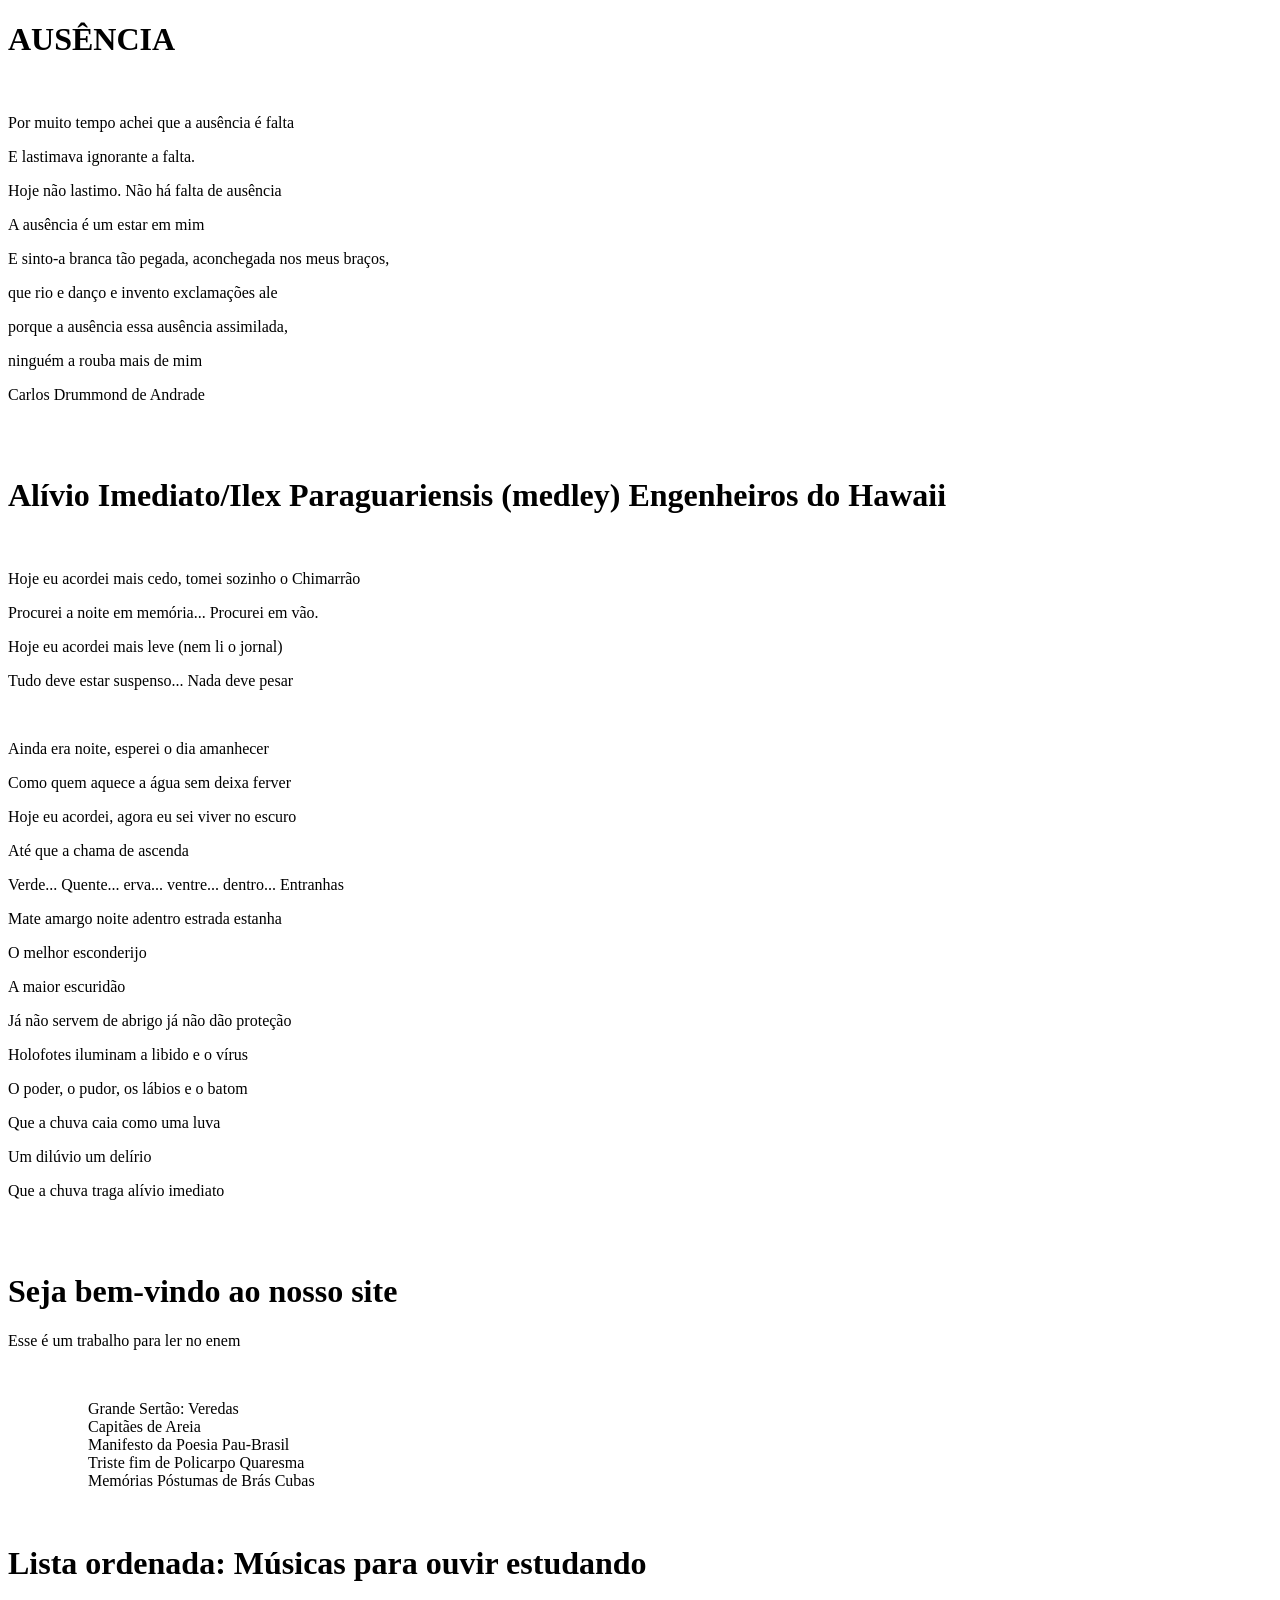
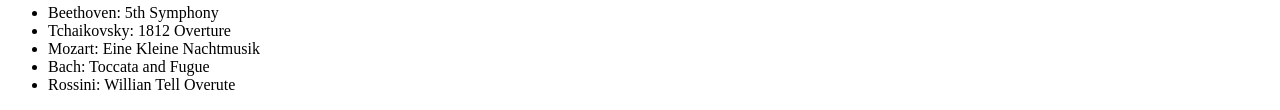
<file: prova julio/index.html>
<!DOCTYPE html>
<html>
    <head>
        <title></title>
    </head>
        <body>
            <h1>AUSÊNCIA</h1>
            <br/>
            <p>Por muito tempo achei que a ausência é falta</p>
            <p>E lastimava ignorante a falta.</p>
            <p>Hoje não lastimo. Não há falta de ausência</p>
            <p>A ausência é um estar em mim</p>
            <p>E sinto-a branca tão pegada, aconchegada nos meus braços,</p>
            <p>que rio e danço e invento exclamações ale</p>
            <p>porque a ausência essa ausência assimilada,</p>
            <p>ninguém a rouba mais de mim</p> 
            <p>Carlos Drummond de Andrade</p>
            <br/>
            <br/>
            <h1>Alívio Imediato/Ilex Paraguariensis (medley) Engenheiros do Hawaii</h1>
            <br/>
            <p>Hoje eu acordei mais cedo, tomei sozinho o Chimarrão</p>
            <p>Procurei a noite em memória... Procurei em vão.</p>
            <p>Hoje eu acordei mais leve (nem li o jornal)</p>
            <p>Tudo deve estar suspenso... Nada deve pesar</p>
            <br/>
            <p>Ainda era noite, esperei o dia amanhecer</p>
            <p>Como quem aquece a água sem deixa ferver</p>
            <p>Hoje eu acordei, agora eu sei viver no escuro</p>
            <p>Até que a chama de ascenda</p>
            <p>Verde... Quente... erva... ventre... dentro... Entranhas</p>
            <p>Mate amargo noite adentro estrada estanha</p>
            <p>O melhor esconderijo</p>
            <p>A maior escuridão</p>
            <p>Já não servem de abrigo já não dão proteção</p>
            <p>Holofotes iluminam a libido e o vírus</p>
            <p>O poder, o pudor, os lábios e o batom</p>
            <p>Que a chuva caia como uma luva</p>
            <p>Um dilúvio um delírio</p>
            <p>Que a chuva traga alívio imediato</p>
            <br/>
            <br/>
            <h1>Seja bem-vindo ao nosso site</h1>
            <p>Esse é um trabalho para ler no enem</p>
            <br/>
            <ul>
                <ol>
                    Grande Sertão: Veredas
                </ol>
                <ol>
                    Capitães de Areia
                </ol>
                <ol>
                    Manifesto da Poesia Pau-Brasil
                </ol>
                <ol>
                    Triste fim de Policarpo Quaresma
                </ol>
                <ol>Memórias Póstumas de Brás Cubas</ol>
            </ul>
            <br/>
            <h1>Lista ordenada: Músicas para ouvir estudando</h1>
            <ul>
                <li>Beethoven: 5th Symphony</li>
                <li>Tchaikovsky: 1812 Overture</li>
                <li>Mozart: Eine Kleine Nachtmusik</li>
                <li>Bach: Toccata and Fugue</li>
                <li>Rossini: Willian Tell Overute</li>
            </ul>
        </body>
</html>
</file>
<file: front-end/style.css>
body {
    background-color:white;
    display:block;
    justify-content:baseline;
    align-items:end;
}
.tittle {
    color: white;
    font-size: 300%;

}
</file>
